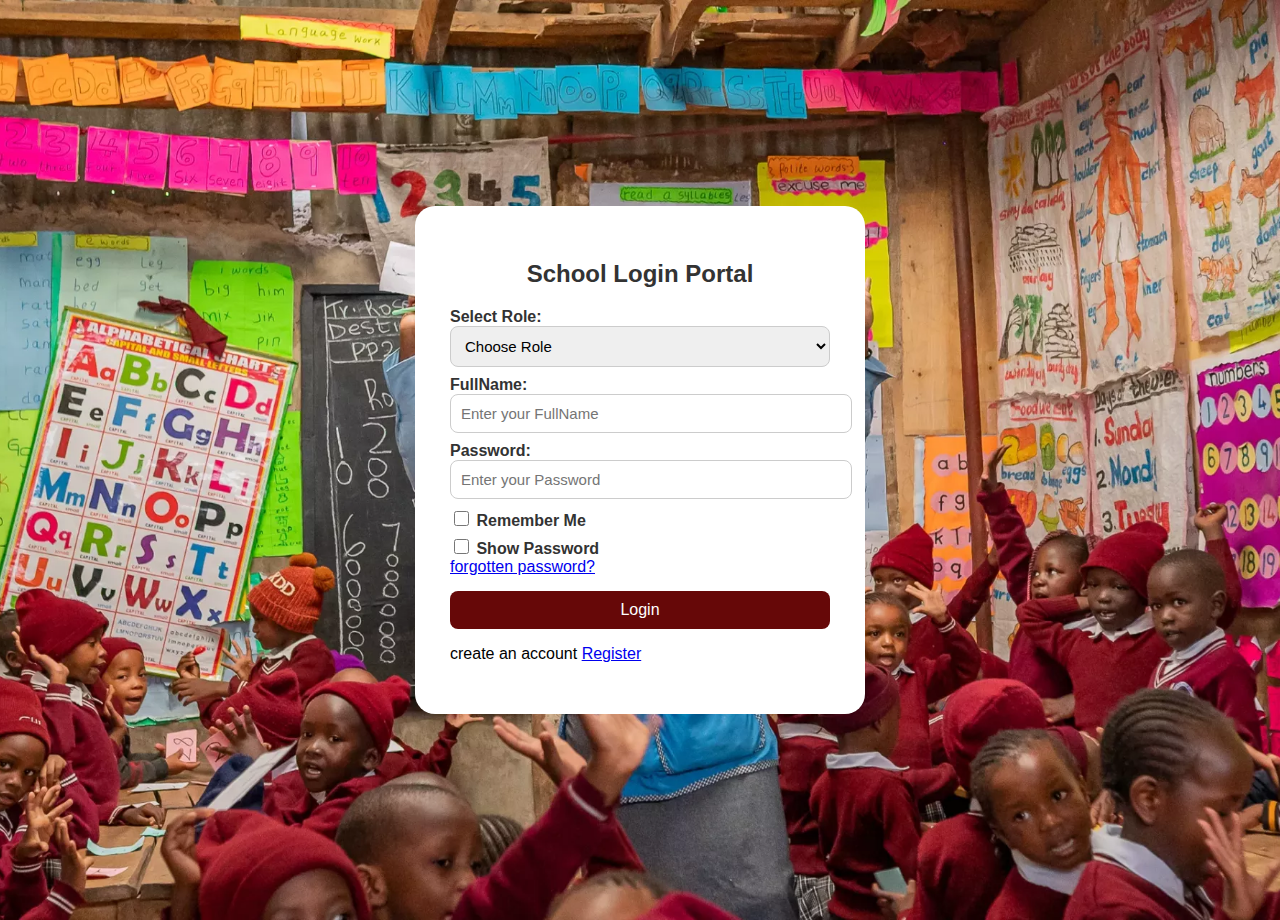
<file: index.html>
<!DOCTYPE html>
<html lang="en">
<head>
    <meta charset="UTF-8">
    <meta name="viewport" content="width=device-width, initial-scale=1.0">
    <title>LOG IN FORM</title>
    <link rel="stylesheet" href="style.css">
</head>
<body>
    <div class="container">
        <h2>School Login Portal</h2>
        <form id="loginForm">
            <label >Select Role:</label>
            <select  id="roleSelect" required>
                <option value="">Choose Role</option>
                <option value="admin">Admin</option>
                <option value="teacher">Teacher</option>
                <option value="parent">Parent</option>
            </select>
            
                <label>FullName:</label>
                <input type="text" id="fullname" placeholder="Enter your FullName" required>
                 <label>Password:</label>
                <input type="password" id="password" placeholder="Enter your Password" required>

           
                  <label >
                    <input type="checkbox" id="Rememberme"> 
                    Remember Me
                </label>
               <label >
                    <input type="checkbox" id="Showpassword"> 
                    Show Password
                </label>
                 <a href="forget.html">forgotten password?</a>
        
               
             
            <button type="submit">Login</button>
            <p>create an account <a href="register.html">Register</a></p>

        </form>
            

    </div>
<script src="login.js"></script>
</body>
</html>
</file>
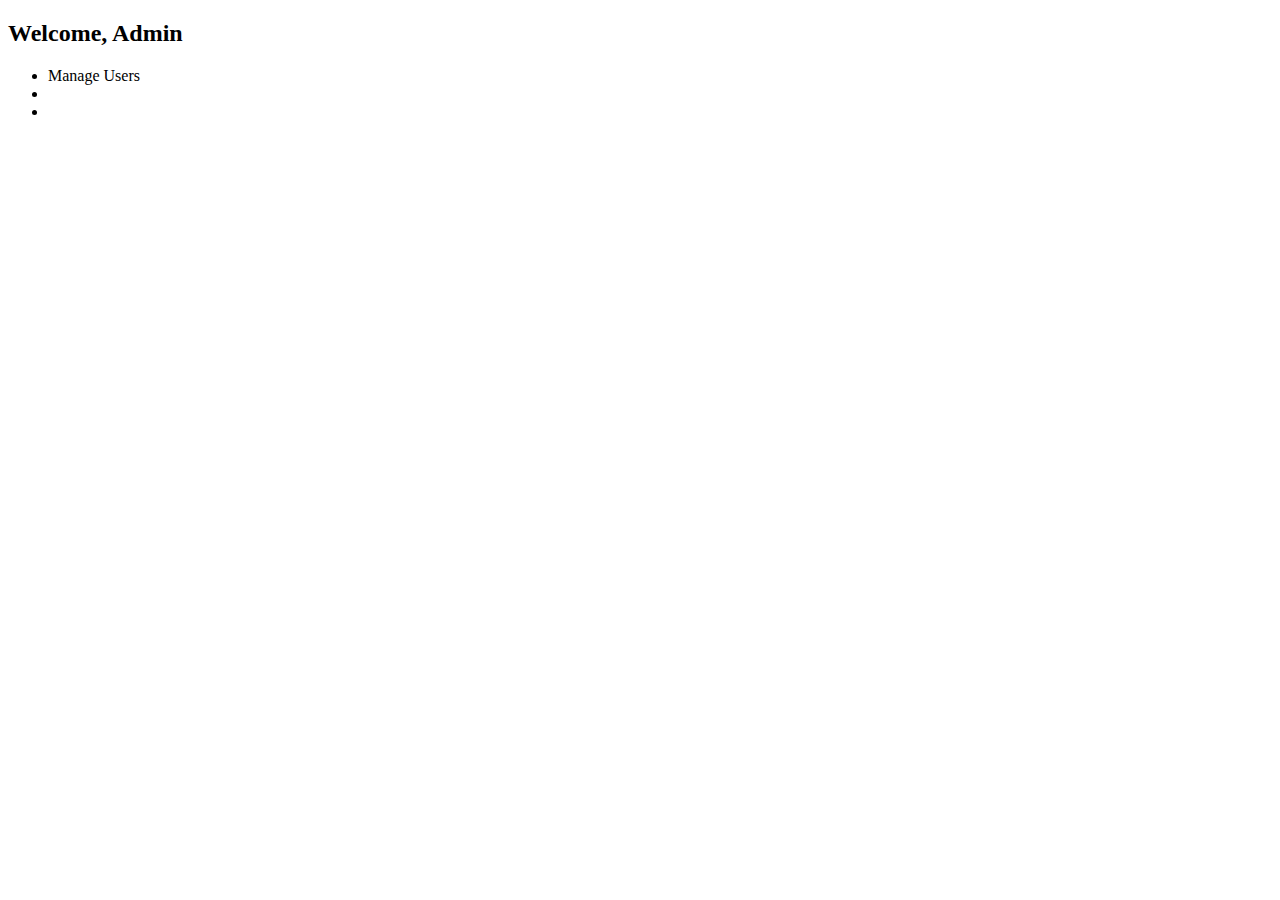
<file: admin.html>
<!DOCTYPE html>
<html lang="en">
<head>
    <meta charset="UTF-8">
    <meta name="viewport" content="width=device-width, initial-scale=1.0">
    <title>Admin Dashboard</title>
</head>
<body>
    <div>
        <h2>Welcome, Admin</h2>
        <ul>
            <li>Manage Users</li>
            <li></li>
            <li></li>
        </ul>
    </div>
    
</body>
</html>
</file>
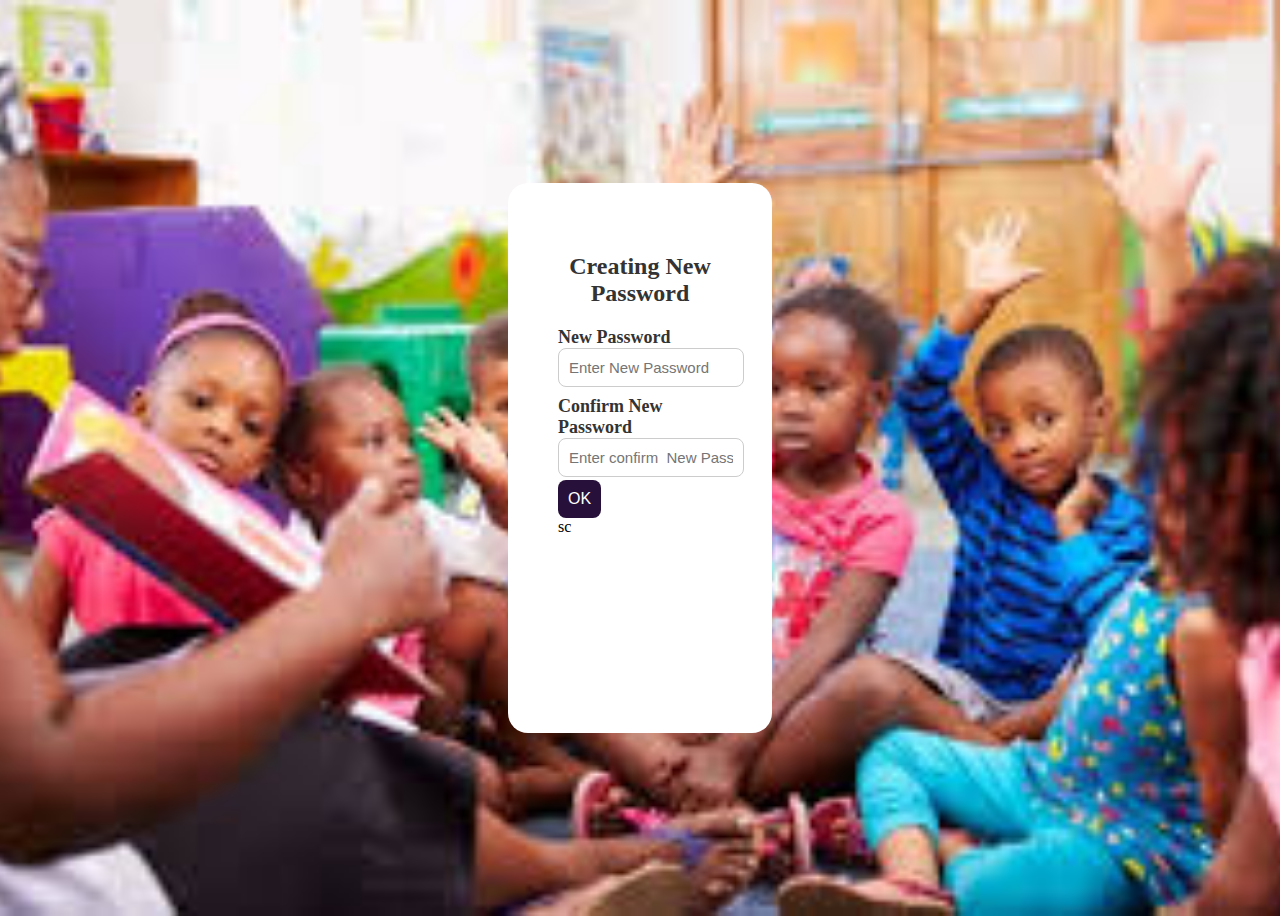
<file: forget.html>
<!DOCTYPE html>
<html lang="en">
<head>
    <meta charset="UTF-8">
    <meta name="viewport" content="width=device-width, initial-scale=1.0">
    <title>creating new password</title>
    <style>
        body{ 
            background-color: rgb(163, 155, 212);
            height: 100vh;
            justify-content: center;
            align-items: center;
            background-image: url(images/early\ childhood.jpg);
            background-size: cover;
            background-repeat: no-repeat;
            background-position: center;
            display: flex;

        }
         #container{
        font-size: 16px;
        height: 50%;
        width: 100%; 
        background-color:white;
        border-radius: 20px;
        justify-content:center ;
        align-items: center;
        box-shadow: 0 5px 15px rgba(0, 0, 0, 0,2);
        padding: 50px;
        margin: 500px; 
        

        }
        h2{
            
        text-align: center;
        margin-bottom: 20px;
        color: #333;
        }
        label{
        display: block;
        margin-top: 6px;
        font-weight: 600;
        color: #333;
        font-size: 18px;
        font-family: 'Times New Roman', Times, serif;
        }
        input{
         width: 100%;
        padding: 10px;
        margin-bottom: 3px;
        border: 1px solid #ccc;
        border-radius: 8px;
        font-size: 15px;
        }
        button{
        padding: 10px;
        border: none;
        background-color: #27113a;
        color: white;
        border-radius: 8px;
        font-size: 16px;
        cursor: pointer;
        transition: 0.3s;
    }

        
    </style>
</head>
<body>
    <div id="container">
        
        <h2>Creating New Password</h2>
        <form action="#" class="form">
            <label for=""> New Password</label>
                <input type="password" placeholder="Enter New Password">
           <label for=""> Confirm New Password</label>
                <input type="password" placeholder="Enter confirm  New Password">
                <button type="submit">OK</button>
            
        </form>
sc
    </div>
    
</body>
</html>
</file>
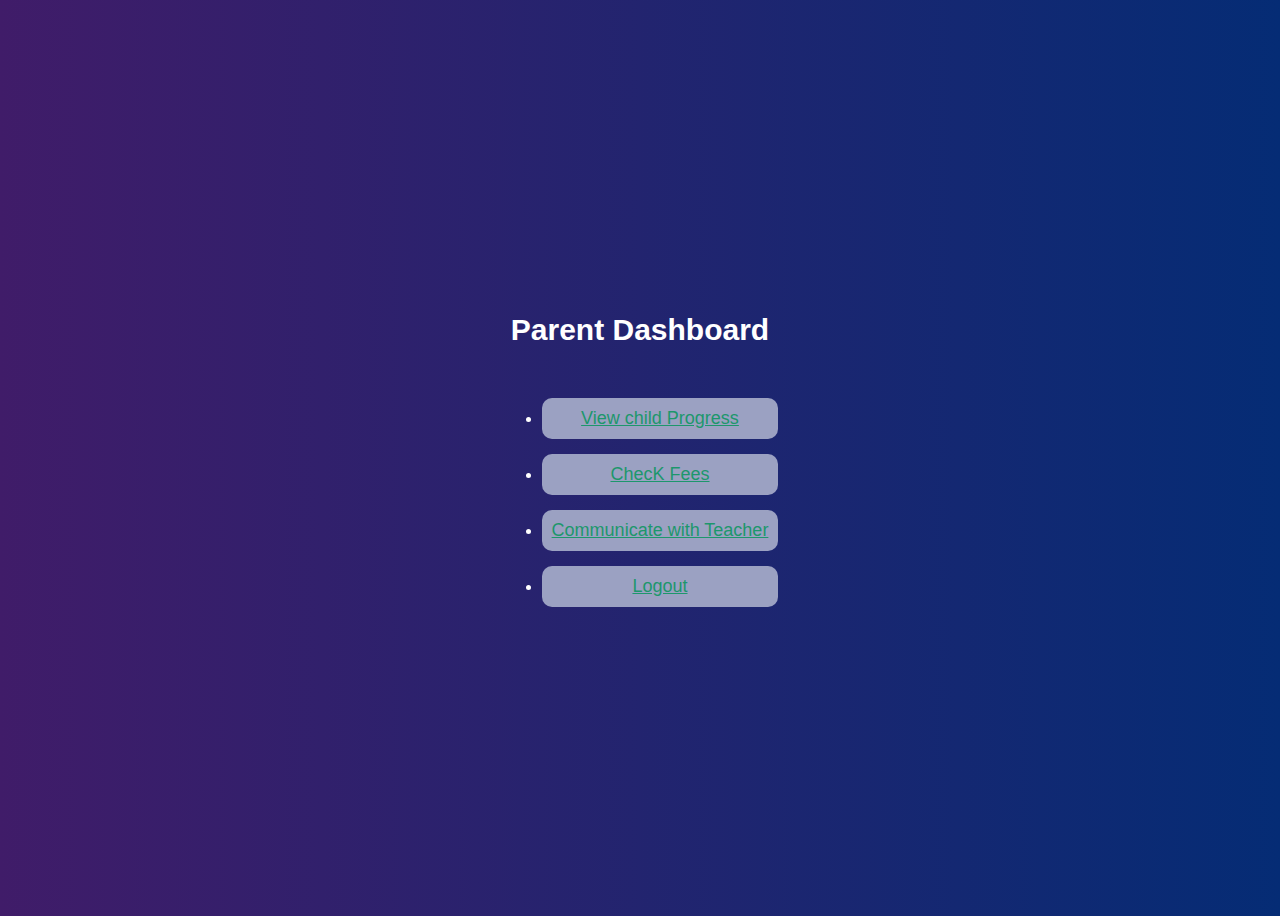
<file: Parent.html>
<!DOCTYPE html>
<html lang="en">
<head>
    <meta charset="UTF-8">
    <meta name="viewport" content="width=device-width, initial-scale=1.0">
    <title>Parent Dashboard</title>
    <style>
        body{
            font-family:sans-serif;
            background: linear-gradient(to right,#401c69, #052c75);
            height:100vh;
            display:flex;
            justify-content: center;
            align-items: center;
            flex-direction: column;
            color: white;
            text-align: center;
        }
        h1{
            margin-bottom:20px;
            font-size:30px;
        }
        
        
        a{
         
        padding: 10px;
        border: none;
        background-color: #9ba1c2;
        color: #1d976c;
        border-radius: 10px;
        display:block;
        font-size: 18px;
        cursor: pointer;
        transition: 0.3s;
        margin-top: 15px;
    }
    a:hover{
        background-color: #374557;
        color:#1d1d1d;

        }

    </style>
</head>
<body>
    <h1>Parent Dashboard</h1>
        
        <ul>
            <li><a href "#">View child Progress</a></li>
            <li><a href "#">ChecK Fees</a></li>
            <li><a href "#">Communicate with Teacher</a></li>
            <li><a href "index.html">Logout</a></li>
            
        

        </ul>
    
</body>
</html>
</file>
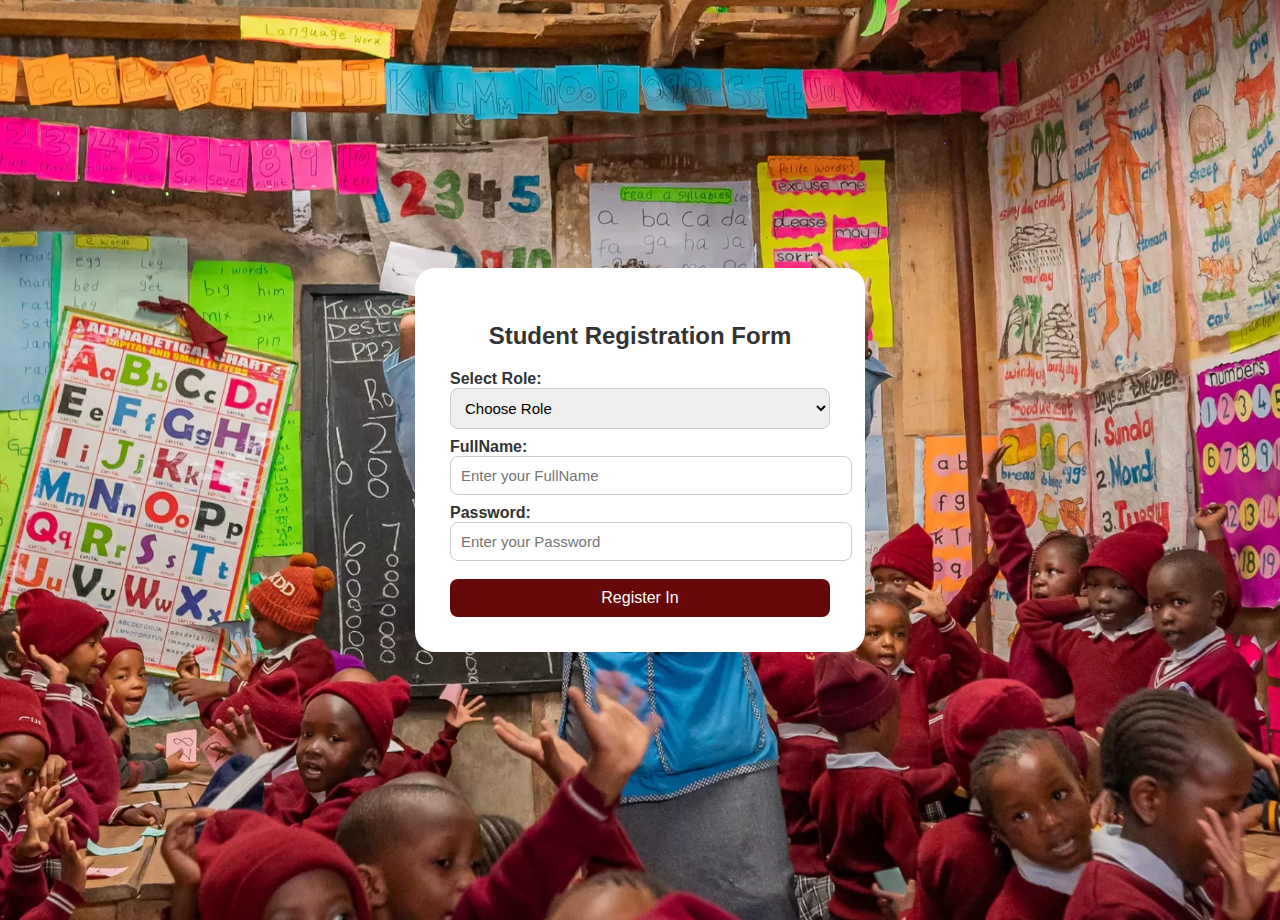
<file: register.html>
<!DOCTYPE html>
<html lang="en">
<head>
    <meta charset="UTF-8"><link rel="stylesheet" href="style.css">
    <meta name="viewport" content="width=device-width, initial-scale=1.0">
    <title>Registering</title>
</head>
<body> 
    <div class="container">
        <h2>Student Registration Form</h2>

     <form action="#" id="form">
            <label for ="roles">Select Role:</label>
            <select name="role" id="role" required>
                <option value="">Choose Role</option>
                <option value="admin">Admin</option>
                <option value="teacher">Teacher</option>
                <option value="parent">Parent</option>
            </select>
            <div id="commonFields">
                <label id="fullname">FullName:</label>
                <input type="text" id="fullname" placeholder="Enter your FullName" required>
                 <label id="password">Password:</label>
                <input type="password" id="password" placeholder="Enter your Password" required>
            </div>
             <!--Admin Field-->
            <div id="adminFields" class="extra-fields">
                <label for="adminid">Admin Id:</label>
                <input type="text" id="adminid" placeholder="Enter  Admin id">

            </div>


             <!--Teacher Field-->
            <div id="teacherFields" class="extra-fields">
                <label for="teacherid">Teacher Id:</label>
                <input type="text" id="teacherid" placeholder="Enter Teacher id">
                <label for="teacherphonenumber">Teacher Phone Number:</label>
                <input type="text" id="teacherphonenumber" placeholder="Enter Teacher Phone Number">
                

            </div>

             <!--Parent Field-->
            <div id="parentFields" class="extra-fields">
                <label for="studentid">Student Id:</label>
                <input type="text" id="studentid" placeholder="Enter  Student Id">
                <label for="studentfirstname">Student First-name:</label>
                <input type="text" id="studentfirstname" placeholder="Enter  Student First-name">
                 <label for="studentmiddlename">Student Middle-name:</label>
                <input type="text" id="studentmiddlename" placeholder="Enter  Student Middle-name">
                 <label for="studentsurname">Student Sur-name:</label>
                <input type="text" id="studentsurname" placeholder="Enter  Student Sur-name">
                 <label for="studentclass">Student class:</label>
                <input type="text" id="studentclass" placeholder="Enter  Student class">

            </div>
            <button type="submit">Register In</button>
           
        
        </form>

    </div>
    <script src="script.js"></script>

    
</body>
</html>
</file>
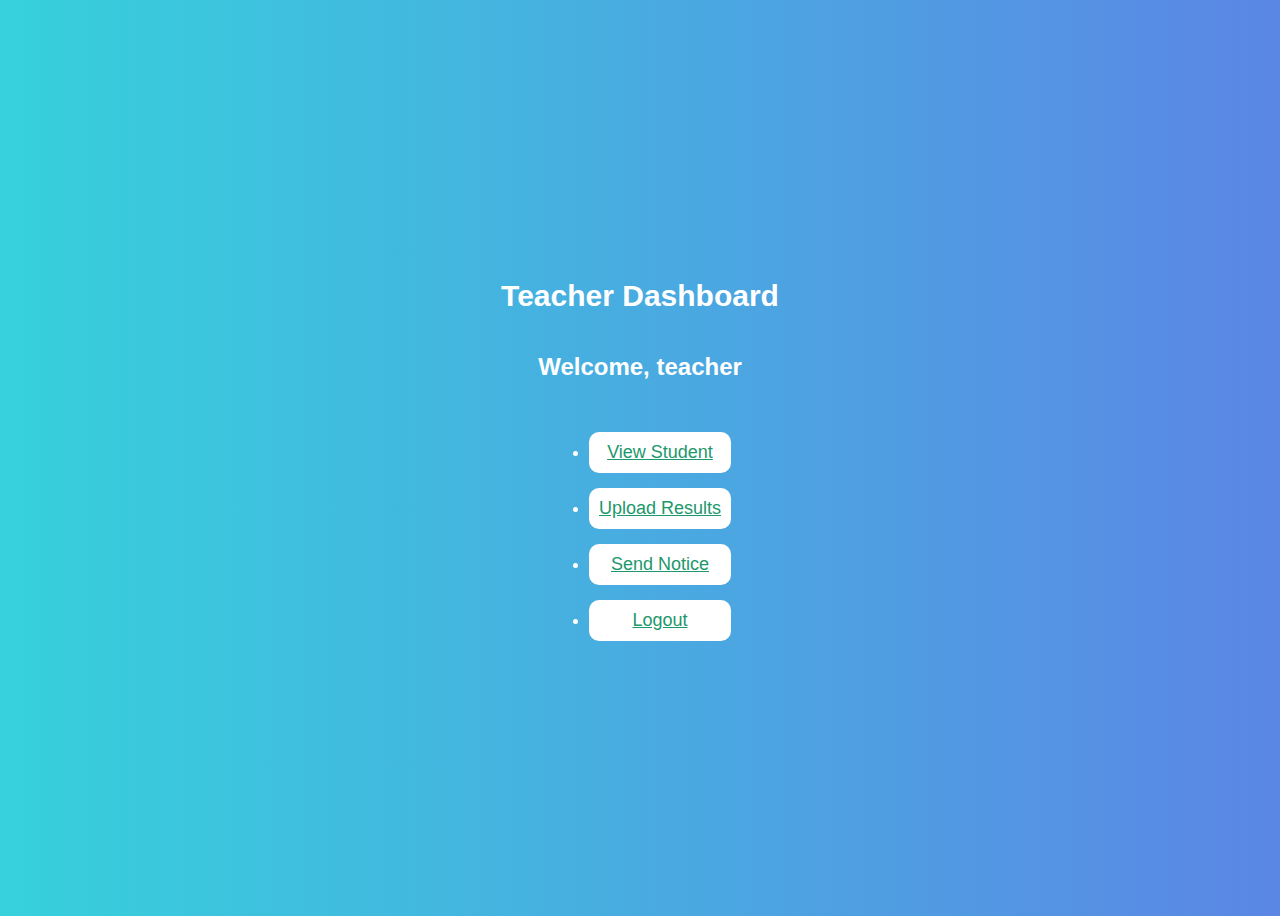
<file: Teacher.html>
<!DOCTYPE html>
<html lang="en">
<head>
    <meta charset="UTF-8">
    <meta name="viewport" content="width=device-width, initial-scale=1.0">
    <title>Teacher Dashboard</title>
    <style>
        body{
            font-family:sans-serif;
            background: linear-gradient(to right,#36d1dc, #5b86e5);
            height:100vh;
            display:flex;
            justify-content: center;
            align-items: center;
            flex-direction: column;
            color: white;
            text-align: center;
        }
        h1{
            margin-bottom:20px;
            font-size:30px;
        }
        
        
        a {
         
        padding: 10px;
        border: none;
        background-color: #ffff;
        color: #1d976c;
        border-radius: 10px;
        font-size: 18px;
        cursor: pointer;
        transition: 0.3s;
        display:block;
        margin-top: 15px;
    }
    a:hover{
        background-color: #374557;
        color:#1d1d1d;

        }

    </style>
</head>
<body>
    
        <header><h1>Teacher Dashboard</h1></header>
        <h2>Welcome, teacher</h2>
        <ul>
            <li><a href "#">View Student</a></li>
            <li><a href "#">Upload Results</a></li>
            <li><a href "#">Send Notice</a></li>
            <li><a href "index.html">Logout</a></li>
            
        

        </ul>
       
</body>
</html>
</file>
<file: style.css>
body{   
    justify-content: center;
    display: flex;
    align-items: center;
    margin: 5px;
    padding: 5px;
    font-family: Arial, Helvetica, sans-serif;
    height: 100vh;
    background-image: url(images/kids\ learning.webp );
    background-size: cover;
    background-repeat: no-repeat;
    background-position: center;


    /* background: linear-gradient(to right,#5e4caf,#aaadb3); */
    }
    .container{
        background-color:white;
        padding: 35px;
        border-radius: 20px;
        box-shadow: 0 5px 15px rgba(0, 0, 0, 0,2);
        width: 380px;
    }
    h2{
        text-align: center;
        margin-bottom: 20px;
        color: #333;
    }
    label{
        display: block;
        margin-top: 6px;
        font-weight: 600;
        color: #333;
    }
    input,select{
        width: 100%;
        padding: 10px;
        margin-bottom: 3px;
        border: 1px solid #ccc;
        border-radius: 8px;
        font-size: 15px;
    }
    button{
        width: 100%;
        padding: 10px;
        border: none;
        background-color: rgb(102, 8, 8);
        color: white;
        border-radius: 8px;
        font-size: 16px;
        cursor: pointer;
        transition: 0.3s;
        margin-top: 15px;
    }
    button:hover{
        background-color: rgb(105, 77, 77);
    }
    .extra-fields{
        display: none;
        animation: fadeIn 0.3s ease-in-out;
    }
    @keyframes fadeIn{
        from{opacity: 0;transform: translateY(-5px);}
        to{opacity: 1;transform: translateY(0);}
    }
    input[type="checkbox"]{
        width: 15px;
        height: 15px;
        accent-color: #007bff;
    }
    checkbox{
        margin-top: 3px;
    }
</file>
